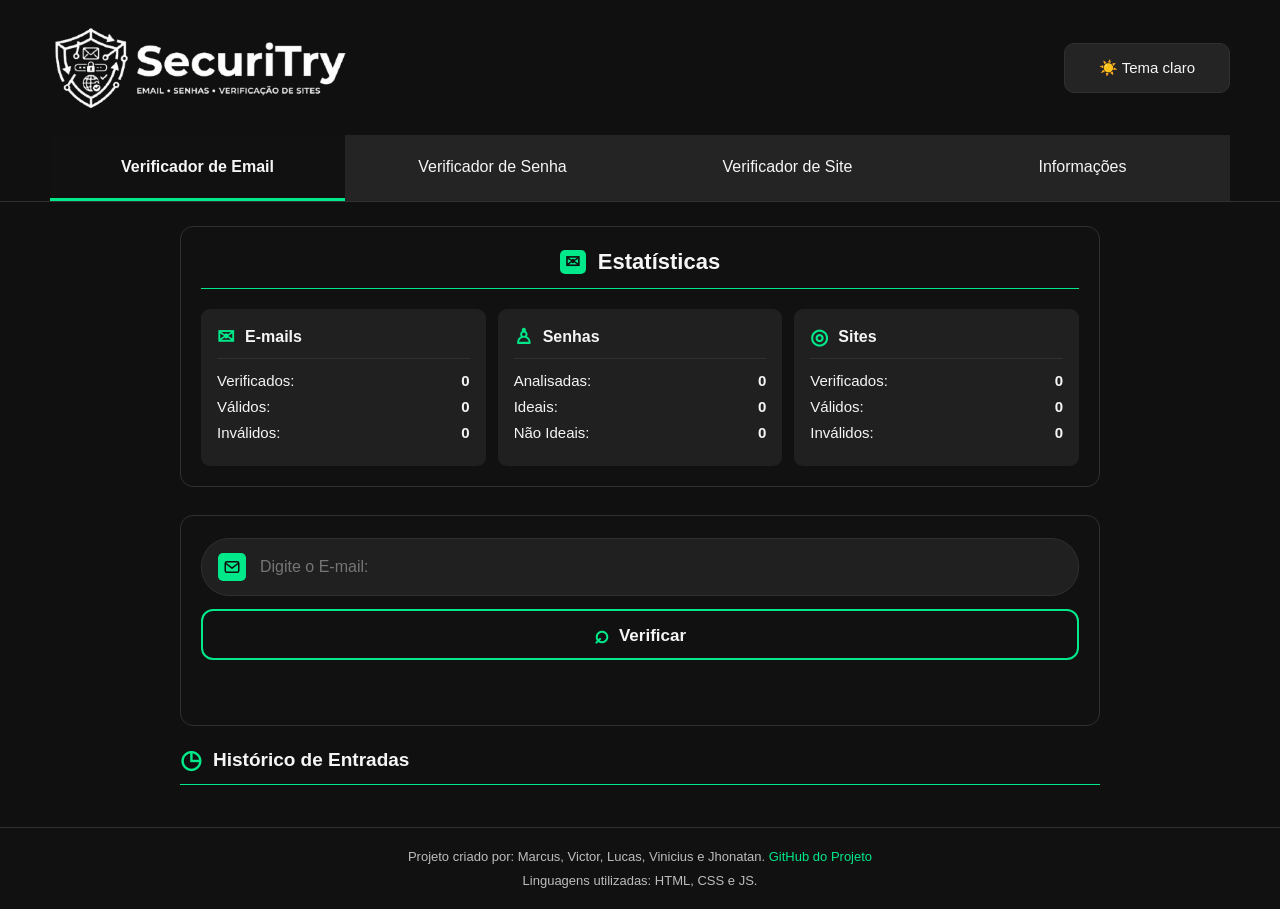
<file: Site/SecuriTry.html>
<!DOCTYPE html>
<html lang="pt-BR">

<head>

    <meta charset="UTF-8">
    <meta name="viewport" content="width=device-width, initial-scale=1, viewport-fit=cover">
    <title>SecuriTry - Projeto MVP Unifeso</title>
    <link rel="stylesheet" type="text/css" href="CSS/CSS_SecuriTry.css"/>
    <script src="JS/JS_SecuriTry.js" defer></script>

</head>

<body>

    <header>

        <div class="topo-header">
            <img id="logo" src="Imagens/Securitry_Logo_Horizontal_Escuro.png" alt="SecuriTry - Segurança na internet">
            <h1 class="titulo-acessivel">SecuriTry</h1>
            <button id="alternar-tema" type="button">☀️ Tema claro</button>
        </div>

        <nav id="nav">
            <button class="ativo" data-mode="email">Verificador de Email</button>
            <button data-mode="senha">Verificador de Senha</button>
            <button data-mode="site">Verificador de Site</button>
            <button data-mode="info">Informações</button>
        </nav>

    </header>

    <main class="layout-principal">

        <aside class="painel-estatisticas">

            <h2>Estatísticas</h2>

            <div class="grupo-estatisticas">
                <h3>E-mails</h3>
                <p>Verificados: <span id="email-total">0</span></p>
                <p>Válidos: <span id="email-validos">0</span></p>
                <p>Inválidos: <span id="email-invalidos">0</span></p>
            </div>

            <div class="grupo-estatisticas">
                <h3>Senhas</h3>
                <p>Analisadas: <span id="senha-total">0</span></p>
                <p>Ideais: <span id="senha-validos">0</span></p>
                <p>Não Ideais: <span id="senha-invalidos">0</span></p>
            </div>

            <div class="grupo-estatisticas">
                <h3>Sites</h3>
                <p>Verificados: <span id="site-total">0</span></p>
                <p>Válidos: <span id="site-validos">0</span></p>
                <p>Inválidos: <span id="site-invalidos">0</span></p>
            </div>

        </aside>

        <div class="conteudo-principal">

            <section id="modo-email" class="modo ativo">

                <div class="container-formulario">
                    <form data-tipo="email">
                        <div class="campo-com-icone"><span class="icone-campo" aria-hidden="true"><svg class="icone-email" viewBox="0 0 24 24" fill="none" stroke="currentColor" stroke-width="2" stroke-linecap="round" stroke-linejoin="round"><rect x="3" y="5" width="18" height="14" rx="2"/><path d="M3.5 7l8.5 6.5L20.5 7"/></svg></span><input type="text" placeholder="Digite o E-mail:" required></div>
                        <button type="submit">Verificar</button>
                        <div class="resultado"></div>
                    </form>
                </div>

                <p class="historico-titulo">Histórico de Entradas</p>
                <ul class="historico-lista"></ul>

            </section>

            <section id="modo-senha" class="modo">

                <div class="container-formulario">
                    <form data-tipo="senha">
                        <div class="campo-com-icone"><span class="icone-campo" aria-hidden="true">♙</span><input type="text" placeholder="Digite a Senha:" required></div>
                        <button type="submit">Verificar</button>
                        <div class="resultado"></div>
                    </form>
                </div>

                <p class="historico-titulo">Histórico de Entradas</p>
                <ul class="historico-lista"></ul>

            </section>

            <section id="modo-site" class="modo">

                <div class="container-formulario">
                    <form data-tipo="site">
                        <div class="campo-com-icone"><span class="icone-campo" aria-hidden="true">◎</span><input type="text" placeholder="Digite a URL do site:" required></div>
                        <button type="submit">Verificar</button>
                        <div class="resultado"></div>
                    </form>
                </div>

                <p class="historico-titulo">Histórico de Entradas</p>
                <ul class="historico-lista"></ul>

            </section>

            <section id="modo-info" class="modo">

                <h2>Segurança na internet</h2>

                <h3>Proteja suas senhas, e-mails e informações pessoais</h3>

                <p>
                    O SecuriTry é uma ferramenta criada para ajudar os usuários
                    a navegar com mais segurança na internet. O site oferece
                    recursos para criar senhas fortes, verificar possíveis
                    e-mails falsos e identificar sites suspeitos, ajudando a
                    evitar golpes, roubos de informações e invasões de contas.
                </p>

                <h3>Quais são os riscos da internet?</h3>

                <p>
                    A internet facilita muito nossa vida, mas também oferece
                    riscos. Existem pessoas mal-intencionadas que tentam invadir
                    contas, roubar senhas e conseguir informações pessoais.
                </p>

                <p>
                    Um dos golpes mais comuns acontece por meio de e-mails e
                    mensagens falsas com links perigosos. Os criminosos fingem
                    ser empresas, bancos ou redes sociais conhecidas e enviam
                    mensagens dizendo que existe um problema na conta.
                </p>

                <p>
                    Quando a pessoa clica no link, pode ser direcionada para
                    um site falso, muito parecido com o original, onde acaba
                    fornecendo informações pessoais aos golpistas.
                </p>

                <p>
                    Outro perigo são as senhas fáceis de descobrir, como
                    <strong>123456</strong>, datas de nascimento e nomes próprios.
                    Os criminosos utilizam programas que fazem milhares de
                    tentativas para descobrir essas senhas.
                </p>

                <h3>Como se proteger?</h3>

                <ul>
                    <li>Não clique em links suspeitos recebidos por e-mail ou mensagens.</li>
                    <li>Confira se o endereço do site é realmente o oficial.</li>
                    <li>Utilize senhas fortes e diferentes para cada conta.</li>
                    <li>Ative a confirmação em duas etapas.</li>
                    <li>Nunca compartilhe senhas ou códigos recebidos no celular.</li>
                    <li>Desconfie de mensagens que exigem ações urgentes.</li>
                    <li>Se informar sua senha em um site falso, troque-a imediatamente pelo site oficial.</li>
                </ul>

                <h3>Onde encontrar mais informações?</h3>

                <ul>
                    <li><a href="https://cartilha.cert.br/" target="_blank" rel="noopener noreferrer">CERT.br</a></li>
                    <li><a href="https://www.gov.br/pf/" target="_blank" rel="noopener noreferrer">Polícia Federal</a></li>
                    <li><a href="https://new.safernet.org.br/" target="_blank" rel="noopener noreferrer">SaferNet Brasil</a></li>
                    <li><a href="https://agenciabrasil.ebc.com.br/" target="_blank" rel="noopener noreferrer">Agência Brasil</a></li>
                    <li><a href="https://www.gov.br/mj/" target="_blank" rel="noopener noreferrer">Ministério da Justiça</a></li>
                </ul>

                <h3>Conclusão</h3>

                <p>
                    Qualquer pessoa pode ser vítima de golpes na internet.
                    Por isso, é importante ter cuidado com e-mails, links,
                    sites e senhas. Nem todo site que parece verdadeiro é confiável.
                </p>

                <p>
                    O SecuriTry busca ajudar nessa proteção, oferecendo
                    ferramentas para criar senhas mais seguras e verificar
                    possíveis ameaças digitais.
                </p>

                <p>
                    <strong>
                        Lembre-se: proteger suas senhas e informações pessoais
                        é proteger sua segurança na internet!
                    </strong>
                </p>

            </section>

        </div>

    </main>

    <footer id="rodapé">

        <p>
            Projeto criado por: Marcus, Victor, Lucas, Vinicius e Jhonatan.
            <a href="https://github.com/lucasdevv25/projeto-mvp-cyber-unifeso" target="_blank" rel="noopener noreferrer">GitHub do Projeto</a>
        </p>

        <p>Linguagens utilizadas: HTML, CSS e JS.</p>

    </footer>

</body>

</html>
</file>
<file: Site/CSS/CSS_SecuriTry.css>
:root {
    --fundo: #101010;
    --painel: #111111;
    --cartao: #202020;
    --menu: #242424;
    --borda: #303030;
    --texto: #f5f5f5;
    --texto-suave: #bdbdbd;
    --verde: #00e889;
    --verde-escuro: #087b48;
    --vermelho: #f04452;
    color-scheme: dark;
}

:root[data-tema="claro"] {
    --fundo: #eeeeee;
    --painel: #ffffff;
    --cartao: #f1f1f1;
    --menu: #e2e2e2;
    --borda: #cccccc;
    --texto: #222222;
    --texto-suave: #666666;
    --verde: #008f52;
    --verde-escuro: #087b48;
    --vermelho: #cf2635;
    color-scheme: light;
}

* { box-sizing: border-box; }

html { min-height: 100%; }

body {
    margin: 0;
    min-height: 100vh;
    display: flex;
    flex-direction: column;
    background: var(--fundo);
    color: var(--texto);
    font-family: Arial, Helvetica, sans-serif;
}

header {
    background: var(--fundo);
    border-bottom: 1px solid var(--borda);
}

.topo-header {
    width: min(1180px, calc(100% - 48px));
    height: 135px;
    margin: auto;
    position: relative;
    display: flex;
    align-items: center;
    justify-content: center;
}

#logo {
    position: absolute;
    left: 0;
    width: 300px;
    max-height: 92px;
    object-fit: contain;
    object-position: left center;
}

.titulo-acessivel {
    position: absolute;
    width: 1px; height: 1px; padding: 0; margin: -1px;
    overflow: hidden; clip: rect(0,0,0,0); white-space: nowrap;
}

#alternar-tema {
    position: absolute;
    right: 0;
    min-width: 166px;
    padding: 15px 18px;
    border: 1px solid var(--borda);
    border-radius: 10px;
    background: var(--menu);
    color: var(--texto);
    font-size: 15px;
    cursor: pointer;
}

#alternar-tema:hover { border-color: var(--verde); }
nav {
    width: min(1180px, calc(100% - 48px));
    margin: 0 auto;
    display: grid;
    grid-template-columns: repeat(4, 1fr);
}

nav button {
    min-height: 66px;
    padding: 13px 16px;
    border: 0;
    border-bottom: 3px solid transparent;
    background: var(--menu);
    color: var(--texto);
    font-size: 16px;
    cursor: pointer;
}

nav button:hover { background: var(--cartao); }
nav button.ativo {
    border-bottom-color: var(--verde);
    background: var(--painel);
    font-weight: 700;
}

main.layout-principal {
    width: min(920px, calc(100% - 48px));
    margin: 24px auto 34px;
    display: flex;
    flex-direction: column;
    gap: 28px;
    flex: 1;
}

.conteudo-principal { width: 100%; min-width: 0; }

.modo { display: none; }

.modo.ativo { display: block; }

.painel-estatisticas {
    width: 100%;
    padding: 22px 20px 20px;
    border: 1px solid var(--borda);
    border-radius: 13px;
    background: var(--painel);
    display: grid;
    grid-template-columns: repeat(3, minmax(0, 1fr));
    gap: 12px;
}

.painel-estatisticas h2 {
    grid-column: 1 / -1;
    margin: 0 0 8px;
    padding: 0 0 13px;
    border-bottom: 1px solid var(--verde);
    display: flex;
    justify-content: center;
    align-items: center;
    gap: 12px;
    font-size: 22px;
}

.painel-estatisticas h2::before {
    content: "✉";
    width: 26px; height: 24px;
    display: inline-flex;
    justify-content: center; align-items: center;
    border-radius: 5px;
    color: #101010;
    background: var(--verde);
    font-size: 18px;
}

.grupo-estatisticas {
    display: block;
    width: 100%;
    min-width: 0;
    min-height: 150px;
    margin: 0;
    padding: 15px;
    border: 1px solid transparent;
    border-radius: 9px;
    background: var(--cartao);
}

.grupo-estatisticas:last-child { margin-right: 0; }

.grupo-estatisticas h3 {
    margin: 0 0 13px;
    padding: 0 0 9px;
    border-bottom: 1px solid var(--borda);
    display: flex;
    align-items: center;
    gap: 10px;
    font-size: 16px;
}

.grupo-estatisticas:nth-of-type(1) h3::before {content: "✉";}
.grupo-estatisticas:nth-of-type(2) h3::before {content: "♙";}
.grupo-estatisticas:nth-of-type(3) h3::before {content: "◎";}

.grupo-estatisticas h3::before {
    color: var(--verde);
    font-size: 21px;
}

.grupo-estatisticas p {
    display: flex;
    justify-content: space-between;
    gap: 10px;
    margin: 9px 0;
    font-size: 15px;
}

.grupo-estatisticas span { font-weight: 700; }

.container-formulario { display: flex; justify-content: center;}

form {
    width: 100%;
    margin: 0;
    padding: 22px 20px;
    display: flex;
    flex-direction: column;
    gap: 13px;
    border: 1px solid var(--borda);
    border-radius: 13px;
    background: var(--painel);
}

.campo-com-icone {
    position: relative;
    box-sizing: border-box;
    width: 100%;
    min-height: 58px;
    padding: 5px 16px;
    display: grid;
    grid-template-columns: 28px minmax(0, 1fr);
    align-items: center;
    column-gap: 14px;
    border: 1px solid var(--borda);
    border-radius: 28px;
    background: var(--cartao);
}

.campo-com-icone .icone-campo {
    position: relative;
    justify-self: center;
    align-self: center;
    width: 28px;
    height: 28px;
    min-width: 28px;
    box-sizing: border-box;
    display: grid;
    place-items: center;
    margin: 0;
    padding: 0 0 2px 0;
    border-radius: 5px;
    background: var(--verde);
    color: #101010;
    font-family: Arial, sans-serif;
    font-size: 16px;
    line-height: 1;
    text-align: center;
    transform: none;
}

.campo-com-icone input {
    display: block;
    grid-column: 2;
    box-sizing: border-box;
    width: 100%;
    min-width: 0;
    height: 46px;
    margin: 0;
    padding: 0;
    border: 0;
    outline: 0;
    background: transparent;
    color: var(--texto);
    font-size: 16px;
    line-height: normal;
    align-self: center;
}

.campo-com-icone:focus-within {
    border-color: var(--verde);
    box-shadow: 0 0 0 2px color-mix(in srgb, var(--verde) 15%, transparent);
}

form button[type="submit"] {
    min-height: 51px;
    border: 2px solid var(--verde);
    border-radius: 12px;
    background: transparent;
    color: var(--texto);
    font-size: 17px;
    font-weight: 700;
    cursor: pointer;
}

form button[type="submit"]::before {
    content: "⌕";
    margin-right: 10px;
    color: var(--verde);
    font-size: 25px;
    vertical-align: -2px;
}

form button[type="submit"]:hover {
    background: color-mix(in srgb, var(--verde) 10%, var(--painel));
}

.resultado {
    min-height: 27px;
    margin: 3px 0 0;
    display: flex;
    align-items: center;
    gap: 10px;
    font-size: 15px;
    font-weight: 600;
}

.resultado:empty {visibility: hidden;}

.resultado.ok {color: var(--verde);}

.resultado.ruim {color: var(--vermelho);}

.resultado-icone {
    width: 20px; height: 20px;
    flex: 0 0 20px;
    display: inline-flex;
    align-items: center; justify-content: center;
    border-radius: 50%;
    background: var(--verde);
    color: #07140d;
    font-size: 14px;
    font-weight: 900;
}

.resultado.ruim .resultado-icone {
    background: var(--vermelho);
    color: white;
}

.historico-titulo {
    margin: 19px 0 8px;
    padding: 0 0 10px;
    border-bottom: 1px solid var(--verde);
    display: flex;
    align-items: center;
    gap: 11px;
    font-size: 19px;
    font-weight: 700;
}

.historico-titulo::before {
    content: "◷";
    color: var(--verde);
    font-size: 25px;
}
.historico-lista {
    margin: 0;
    padding: 8px 0 0;
    display: flex;
    flex-direction: column;
    gap: 8px;
    max-height: 300px;
    overflow-y: auto;
    list-style: none;
}

.historico-lista:empty { display: none; }

.historico-item {
    min-height: 52px;
    padding: 9px 13px;
    display: grid;
    grid-template-columns: 28px minmax(100px, 1fr) auto auto;
    align-items: center;
    gap: 12px;
    border-left: 6px solid var(--verde);
    border-radius: 8px;
    background: var(--cartao);
}

.historico-item.historico-invalido { border-left-color: var(--vermelho); }
.historico-icone { color: var(--verde); font-size: 21px; text-align: center; }
.historico-valor { min-width: 0; overflow-wrap: anywhere; font-size: 14px; }
.status-badge {
    min-width: 78px;
    padding: 5px 11px;
    border-radius: 18px;
    text-align: center;
    font-size: 13px;
    font-weight: 700;
    white-space: nowrap;
}

.status-valido { background: #087b48; color: #eafff3; }
.status-invalido { background: #a92b35; color: #fff0f1; }
.historico-horario {
    display: inline-flex;
    align-items: center;
    gap: 7px;
    color: var(--texto-suave);
    font-size: 12px;
    white-space: nowrap;
}

.historico-horario span { font-size: 19px; }

#modo-info {
    padding: 25px;
    border: 1px solid var(--borda);
    border-radius: 13px;
    background: var(--painel);
    line-height: 1.6;
}

#modo-info h2 { margin: 0 0 12px; text-align: center; }
#modo-info h3 {
    margin: 24px 0 10px;
    padding-bottom: 7px;
    border-bottom: 1px solid var(--borda);
    font-size: 18px;
}

#modo-info p { margin: 10px 0; text-align: justify; }
#modo-info ul { margin: 10px 0 20px; padding-left: 23px; }
#modo-info li { margin-bottom: 8px; }
#modo-info a, #rodapé a { color: var(--verde); text-decoration: none; }
#modo-info a:hover, #rodapé a:hover { text-decoration: underline; }

#rodapé {
    width: 100%;
    margin-top: auto;
    padding: 15px 20px;
    border-top: 1px solid var(--borda);
    background: var(--painel);
    color: var(--texto-suave);
    text-align: center;
    font-size: 13px;
    line-height: 1.5;
}

#rodapé p { margin: 4px 0; }

/* Mudança para telas pequenas */
@media (max-width: 760px) {
    .topo-header { width: calc(100% - 30px); height: 105px; }
    #logo { width: 220px; max-width: 48%; }
    #alternar-tema { min-width: auto; padding: 10px 12px; font-size: 13px; }
    nav { width: 100%; }
    nav button { min-height: 55px; padding: 9px 5px; font-size: 13px; }
    main.layout-principal { width: calc(100% - 30px); margin-top: 18px; }
    .grupo-estatisticas { padding: 10px; }
    .grupo-estatisticas p { font-size: 12px; }
    .historico-item { grid-template-columns: 25px minmax(0, 1fr) auto; gap: 8px; }
    .historico-horario { grid-column: 2 / -1; justify-self: start; }
}

@media (max-width: 520px) {
    .topo-header { height: 88px; }
    #logo { width: 175px; max-width: 45%; }
    nav { grid-template-columns: repeat(2, minmax(0, 1fr)); }
    nav button { min-height: 48px; }
    main.layout-principal { width: calc(100% - 22px); gap: 17px; }
    .painel-estatisticas { padding: 14px; }
    .painel-estatisticas {
        grid-template-columns: repeat(3, minmax(0, 1fr));
        gap: 7px;
        padding: 10px 8px;
    }
    .painel-estatisticas h2 { margin-bottom: 4px; font-size: 18px; }
    .grupo-estatisticas {
        display: block;
        width: 100%;
        min-width: 0;
        min-height: 0;
        margin: 0;
        padding: 8px 6px;
    }
    .grupo-estatisticas h3 { gap: 4px; font-size: 12px; }
    .grupo-estatisticas h3::before { font-size: 15px; }
    .grupo-estatisticas p { gap: 3px; font-size: 10px; }
    form { padding: 17px; }
    #modo-info { padding: 17px; }
    #rodapé { font-size: 12px; }
}

.campo-com-icone .icone-email {
    display: block;
    width: 18px;
    height: 18px;
    margin-top: 2px;
}
</file>
